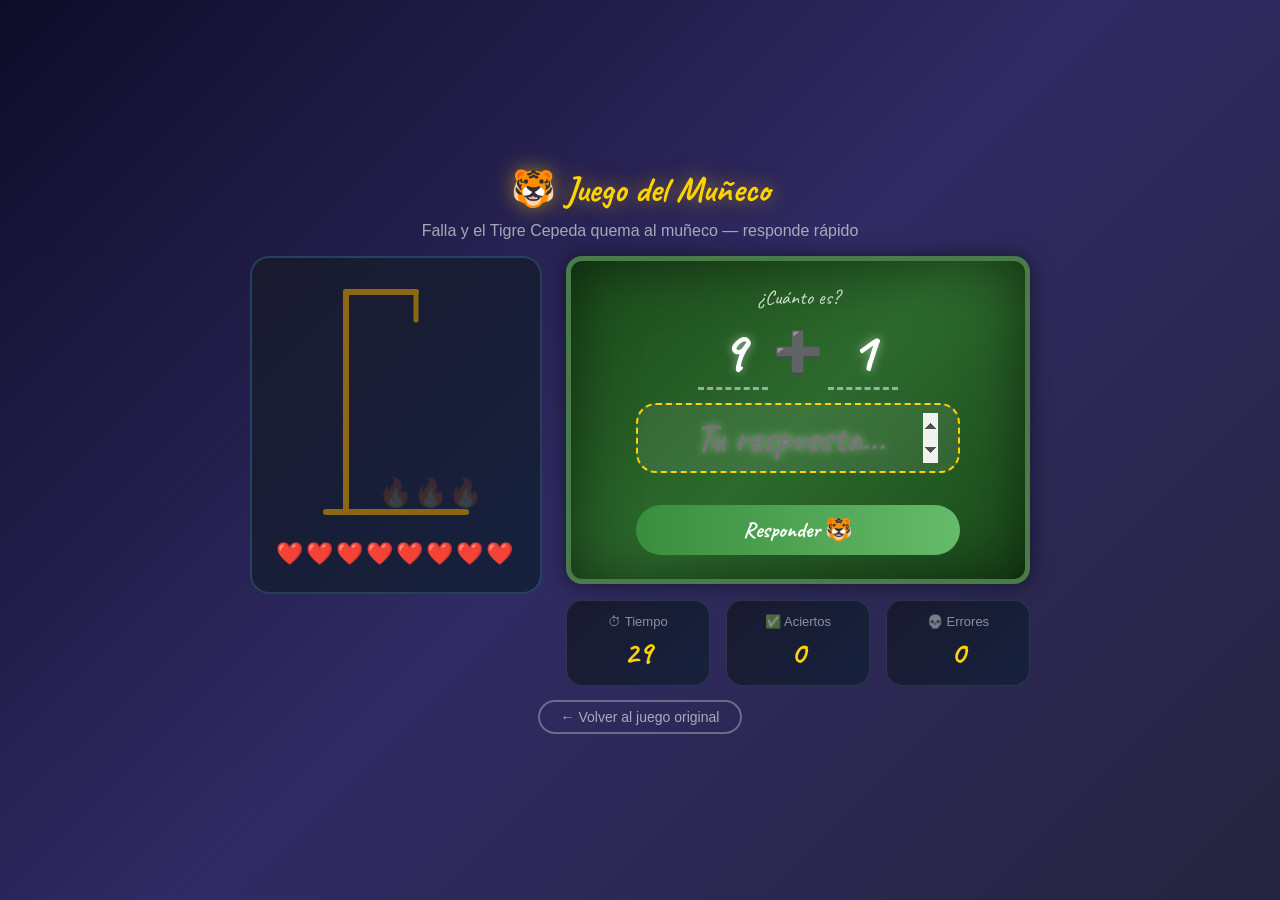
<file: muneco.html>
<!DOCTYPE html>
<html lang="es">
<head>
    <meta charset="UTF-8">
    <meta name="viewport" content="width=device-width, initial-scale=1.0">
    <link href="https://fonts.googleapis.com/css2?family=Caveat:wght@700&display=swap" rel="stylesheet">
    <title>🔥 Juego del Muñeco — Tigre Cepeda</title>
    <style>
        /* EDITADO POR CARLOS MONETTROSA — estilos exclusivos del juego del muñeco */
        * { box-sizing: border-box; margin: 0; padding: 0; }

        body {
            background: linear-gradient(135deg, #0f0c29, #302b63, #24243e);
            min-height: 100vh;
            display: flex;
            flex-direction: column;
            align-items: center;
            justify-content: center;
            font-family: 'Caveat', cursive;
            padding: 1em;
        }

        h1.titulo-muneco {
            color: #ffd200;
            font-size: clamp(24px, 4vw, 36px);
            text-align: center;
            margin-bottom: 0.3em;
            text-shadow: 0 0 20px rgba(255,210,0,0.5);
        }

        .subtitulo {
            color: rgba(255,255,255,0.6);
            font-size: 16px;
            font-family: Arial, sans-serif;
            text-align: center;
            margin-bottom: 1em;
        }

        /* Contenedor principal */
        .muneco-contenedor {
            display: flex;
            gap: 1.5em;
            align-items: flex-start;
            justify-content: center;
            width: 100%;
            max-width: 780px;
            flex-wrap: wrap;
        }

        /* Panel izquierdo — muñeco SVG */
        .panel-muneco {
            background: linear-gradient(135deg, #1a1a2e, #16213e);
            border: 2px solid rgba(100,200,255,0.2);
            border-radius: 1.2em;
            padding: 1.5em;
            display: flex;
            flex-direction: column;
            align-items: center;
            min-width: 220px;
        }

        #muneco-svg {
            transition: transform 0.1s;
        }

        /* Partes del muñeco ocultas por defecto */
        .parte-muneco {
            opacity: 0;
            transition: opacity 0.3s;
        }

        /* Efecto ardiendo */
        .ardiendo {
            filter: drop-shadow(0 0 8px #ff6600) drop-shadow(0 0 16px #ff0000) !important;
            animation: quemar 0.6s ease-out;
        }

        @keyframes quemar {
            0%   { filter: drop-shadow(0 0 2px #ff6600); }
            50%  { filter: drop-shadow(0 0 20px #ff0000) drop-shadow(0 0 30px #ff6600); }
            100% { filter: drop-shadow(0 0 5px #ff4400); }
        }

        /* Corazones de vida */
        #muneco-vidas {
            font-size: 22px;
            margin-top: 0.8em;
            letter-spacing: 3px;
        }

        /* Panel derecho — pizarra */
        .panel-juego {
            flex: 1;
            min-width: 260px;
        }

        /* Pizarra verde */
        #muneco-pizarra {
            background: linear-gradient(135deg, #1a4a1a 0%, #2d6a2d 50%, #1a4a1a 100%);
            border: 5px solid #4a7c4a;
            border-radius: 1em;
            box-shadow: inset 0 0 60px rgba(0,0,0,0.5), 0 0 20px rgba(0,0,0,0.5);
            padding: 1.5em;
            text-align: center;
            color: white;
            transition: border-color 0.3s, transform 0.15s;
            margin-bottom: 1em;
        }

        .m-label {
            font-size: 20px;
            color: rgba(255,255,255,0.8);
            margin-bottom: 0.3em;
        }

        .m-numeros {
            display: flex;
            align-items: center;
            justify-content: center;
            gap: 0.3em;
            margin-bottom: 0.8em;
        }

        .m-numero {
            font-size: clamp(36px, 6vw, 56px);
            font-weight: bold;
            color: white;
            text-shadow: 0 0 10px rgba(255,255,255,0.5);
            min-width: 70px;
            text-align: center;
            border-bottom: 3px dashed rgba(255,255,255,0.5);
        }

        .m-mas {
            font-size: 40px;
            color: #ffd200;
        }

        #m-respuesta {
            background: rgba(255,255,255,0.08);
            border: 2px dashed rgba(255,255,255,0.5);
            border-radius: 0.5em;
            color: white;
            font-family: 'Caveat', cursive;
            font-size: 40px;
            font-weight: bold;
            padding: 0.2em 0.5em;
            text-align: center;
            text-shadow: 0 0 8px rgba(255,255,255,0.4);
            width: 80%;
            display: block;
            margin: 0 auto 0.8em auto;
        }

        #m-respuesta:focus {
            outline: none;
            border-color: #ffd200;
        }

        #m-btn-responder {
            background: linear-gradient(90deg, #388e3c, #66bb6a);
            border: none;
            border-radius: 2em;
            color: white;
            cursor: pointer;
            font-family: 'Caveat', cursive;
            font-size: 22px;
            font-weight: bold;
            padding: 0.5em 2em;
            transition: transform 0.15s;
            width: 80%;
        }
        #m-btn-responder:hover { transform: scale(1.05); }

        /* Stats */
        .m-stats {
            display: flex;
            gap: 1em;
            justify-content: center;
            flex-wrap: wrap;
        }

        .m-stat-caja {
            background: linear-gradient(135deg, #1a1a2e, #16213e);
            border: 1px solid rgba(255,255,255,0.1);
            border-radius: 1em;
            padding: 0.8em 1.5em;
            text-align: center;
            color: white;
            flex: 1;
            min-width: 100px;
        }

        .m-stat-label {
            font-size: 13px;
            color: rgba(255,255,255,0.5);
            font-family: Arial, sans-serif;
            margin-bottom: 0.2em;
        }

        .m-stat-valor {
            font-size: 32px;
            font-weight: bold;
            color: #ffd200;
        }

        #m-timer { color: #ffd200; }

        /* Game over overlay */
        #muneco-gameover {
            display: none;
            position: fixed;
            inset: 0;
            background: rgba(0,0,20,0.92);
            z-index: 200;
            align-items: center;
            justify-content: center;
        }

        .go-caja {
            background: linear-gradient(135deg, #1a1a2e, #16213e, #0f3460);
            border: 2px solid rgba(255,100,100,0.4);
            border-radius: 1.5em;
            box-shadow: 0 0 40px rgba(255,80,80,0.3);
            color: white;
            max-width: 400px;
            padding: 3em 2.5em;
            text-align: center;
            width: 90%;
        }

        #go-emoji {
            font-size: 80px;
            display: block;
            margin-bottom: 0.2em;
            animation: bounce 0.8s infinite alternate;
        }

        #go-titulo {
            font-family: Arial, sans-serif;
            font-size: 1.8em;
            color: #ff6b6b;
            margin-bottom: 0.3em;
            text-shadow: 0 0 10px rgba(255,107,107,0.5);
        }

        #go-sub {
            color: rgba(255,255,255,0.7);
            font-family: Arial, sans-serif;
            margin-bottom: 0.5em;
        }

        #go-puntaje {
            background: rgba(255,255,255,0.1);
            border-radius: 1em;
            display: inline-block;
            font-family: Arial, sans-serif;
            font-size: 1.2em;
            font-weight: bold;
            margin-bottom: 1.5em;
            padding: 0.4em 1.5em;
        }

        .go-botones {
            display: flex;
            gap: 1em;
            justify-content: center;
            flex-wrap: wrap;
        }

        .go-botones button {
            border: none;
            border-radius: 2em;
            color: white;
            cursor: pointer;
            font-family: Arial, sans-serif;
            font-size: 1.1em;
            font-weight: bold;
            padding: 0.7em 2em;
            transition: transform 0.15s;
        }
        .go-botones button:hover { transform: scale(1.05); }

        #go-btn-reiniciar {
            background: linear-gradient(90deg, #0070f3, #00c6ff);
        }
        #go-btn-volver {
            background: linear-gradient(90deg, #c0392b, #e74c3c);
        }

        /* Botón volver */
        #btn-volver-inicio {
            background: transparent;
            border: 2px solid rgba(255,255,255,0.3);
            border-radius: 2em;
            color: rgba(255,255,255,0.6);
            cursor: pointer;
            font-family: Arial, sans-serif;
            font-size: 14px;
            margin-top: 1em;
            padding: 0.5em 1.5em;
            transition: all 0.15s;
        }
        #btn-volver-inicio:hover {
            border-color: rgba(255,255,255,0.7);
            color: white;
        }

        @keyframes bounce {
            from { transform: translateY(0); }
            to   { transform: translateY(-12px); }
        }

        /* Llamas decorativas en game over de muerte */
        .llama {
            font-size: 30px;
            animation: flamear 0.5s infinite alternate;
            display: inline-block;
        }
        @keyframes flamear {
            from { transform: scaleY(1) rotate(-5deg); }
            to   { transform: scaleY(1.2) rotate(5deg); }
        }

        /* Responsive */
        @media (max-width: 600px) {
            .muneco-contenedor { flex-direction: column; align-items: center; }
            .panel-muneco { width: 100%; max-width: 340px; }
            .panel-juego { width: 100%; }
        }
    </style>
</head>
<body>

    <h1 class="titulo-muneco">🐯 Juego del Muñeco</h1>
    <p class="subtitulo">Falla y el Tigre Cepeda quema al muñeco — responde rápido</p>

    <div class="muneco-contenedor">

        <!-- Panel muñeco SVG -->
        <div class="panel-muneco">
            <svg id="muneco-svg" width="180" height="240" viewBox="0 0 180 240">
                <!-- Estructura: horca / soporte -->
                <line x1="20" y1="230" x2="160" y2="230" stroke="#8B6914" stroke-width="6" stroke-linecap="round"/>
                <line x1="40" y1="10"  x2="40"  y2="230" stroke="#8B6914" stroke-width="6" stroke-linecap="round"/>
                <line x1="40" y1="10"  x2="110" y2="10"  stroke="#8B6914" stroke-width="6" stroke-linecap="round"/>
                <line x1="110" y1="10" x2="110" y2="38"  stroke="#8B6914" stroke-width="5" stroke-linecap="round"/>

                <!-- Cabeza -->
                <circle id="parte-cabeza" class="parte-muneco" cx="110" cy="55" r="18"
                    fill="none" stroke="#ffcc88" stroke-width="4"/>

                <!-- Ojos normales (se muestran con la cabeza, se reemplazan al quemarse) -->
                <circle id="parte-ojo-der" class="parte-muneco" cx="104" cy="52" r="3"
                    fill="#ff4444"/>
                <circle id="parte-ojo-izq" class="parte-muneco" cx="116" cy="52" r="3"
                    fill="#ff4444"/>

                <!-- Cuerpo -->
                <line id="parte-cuerpo" class="parte-muneco"
                    x1="110" y1="73" x2="110" y2="140"
                    stroke="#ffcc88" stroke-width="4" stroke-linecap="round"/>

                <!-- Brazo derecho -->
                <line id="parte-brazo-der" class="parte-muneco"
                    x1="110" y1="90" x2="80" y2="120"
                    stroke="#ffcc88" stroke-width="4" stroke-linecap="round"/>

                <!-- Brazo izquierdo -->
                <line id="parte-brazo-izq" class="parte-muneco"
                    x1="110" y1="90" x2="140" y2="120"
                    stroke="#ffcc88" stroke-width="4" stroke-linecap="round"/>

                <!-- Pierna derecha -->
                <line id="parte-pierna-der" class="parte-muneco"
                    x1="110" y1="140" x2="85" y2="185"
                    stroke="#ffcc88" stroke-width="4" stroke-linecap="round"/>

                <!-- Pierna izquierda -->
                <line id="parte-pierna-izq" class="parte-muneco"
                    x1="110" y1="140" x2="135" y2="185"
                    stroke="#ffcc88" stroke-width="4" stroke-linecap="round"/>

                <!-- Llamas (siempre visibles abajo del muñeco, se intensifican) -->
                <text id="llamas-svg" x="72" y="220" font-size="28" opacity="0.15">🔥🔥🔥</text>
            </svg>

            <!-- Corazones -->
            <div id="muneco-vidas">❤️❤️❤️❤️❤️❤️❤️❤️</div>
        </div>

        <!-- Panel pizarra + juego -->
        <div class="panel-juego">
            <div id="muneco-pizarra">
                <div class="m-label">¿Cuánto es?</div>
                <div class="m-numeros">
                    <span id="m-num1" class="m-numero">?</span>
                    <span class="m-mas">➕</span>
                    <span id="m-num2" class="m-numero">?</span>
                </div>
                <input type="number" id="m-respuesta" placeholder="Tu respuesta...">
                <button id="m-btn-responder">Responder 🐯</button>
            </div>

            <!-- Stats -->
            <div class="m-stats">
                <div class="m-stat-caja">
                    <div class="m-stat-label">⏱ Tiempo</div>
                    <div class="m-stat-valor" id="m-timer">30</div>
                </div>
                <div class="m-stat-caja">
                    <div class="m-stat-label">✅ Aciertos</div>
                    <div class="m-stat-valor" id="m-aciertos">0</div>
                </div>
                <div class="m-stat-caja">
                    <div class="m-stat-label">💀 Errores</div>
                    <div class="m-stat-valor" id="m-errores-display">0</div>
                </div>
            </div>
        </div>
    </div>

    <button id="btn-volver-inicio" onclick="window.location.href='index.html'">
        ← Volver al juego original
    </button>

    <!-- Game Over overlay -->
    <div id="muneco-gameover">
        <div class="go-caja">
            <span id="go-emoji">🔥</span>
            <h2 id="go-titulo">¡El muñeco se quemó!</h2>
            <p id="go-sub">¡Te mordió el Tigre Cepeda! 😂</p>
            <p id="go-puntaje">Respuestas correctas: 0</p>
            <div class="go-botones">
                <button id="go-btn-reiniciar">🔄 Otra vez</button>
                <button id="go-btn-volver" onclick="window.location.href='index.html'">🏠 Volver</button>
            </div>
        </div>
    </div>

    <script src="js/muneco.js"></script>
    <script>
        // EDITADO POR CARLOS MONETTROSA — iniciar juego del muñeco
        JuegoMuneco.iniciar();

        // Botón responder
        document.getElementById('m-btn-responder').addEventListener('click', function() {
            JuegoMuneco.evaluar();
        });

        // Enter también responde
        document.getElementById('m-respuesta').addEventListener('keypress', function(e) {
            if (e.key === 'Enter') JuegoMuneco.evaluar();
        });

        // Botón reiniciar en game over
        document.getElementById('go-btn-reiniciar').addEventListener('click', function() {
            JuegoMuneco.iniciar();
        });

        // Sincroniza display de errores
        var erroresOrig = JuegoMuneco.evaluar;
        setInterval(function() {
            // Lee el texto de vidas para calcular errores
            var vidas = document.getElementById('muneco-vidas').textContent;
            var negros = (vidas.match(/🖤/g) || []).length;
            document.getElementById('m-errores-display').textContent = negros;

            // Intensifica llamas según errores
            var llamas = document.getElementById('llamas-svg');
            if (negros > 0) {
                llamas.style.opacity = Math.min(negros * 0.12, 1).toString();
                llamas.style.fontSize = (28 + negros * 2) + 'px';
            }
        }, 300);
    </script>
</body>
</html>
</file>
